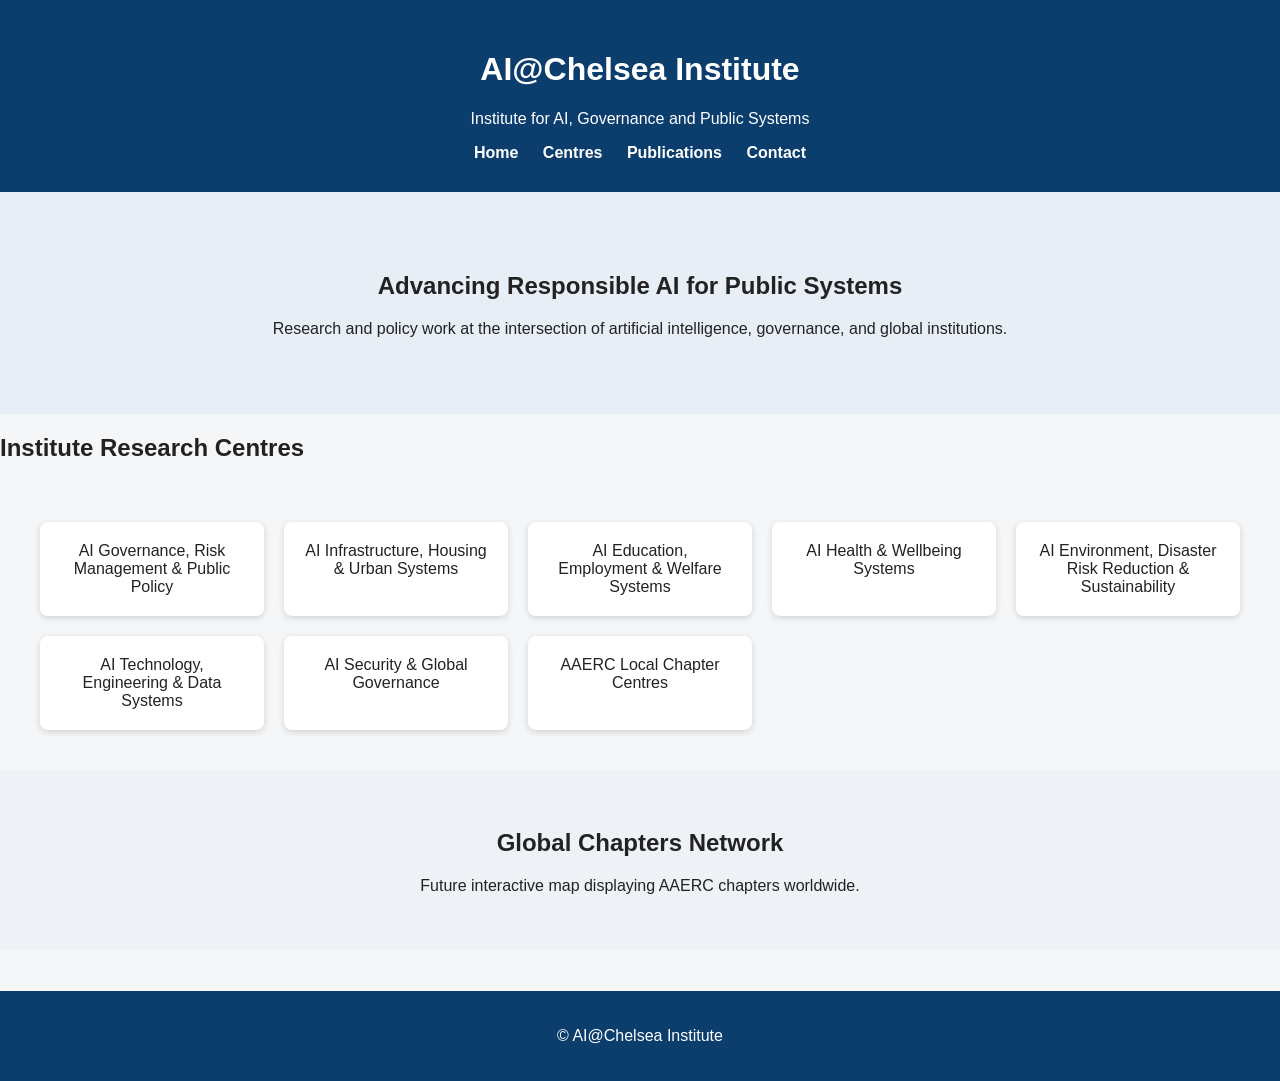
<file: index.html>
<!DOCTYPE html>
<html lang="en">
<head>
<meta charset="UTF-8">
<meta name="viewport" content="width=device-width, initial-scale=1.0">
<title>AI@Chelsea Institute</title>
<link rel="stylesheet" href="style.css">
</head>
<body>

<header>
  <h1>AI@Chelsea Institute</h1>
  <p>Institute for AI, Governance and Public Systems</p>
  <nav>
    <a href="index.html">Home</a>
    <a href="centres.html">Centres</a>
    <a href="publications.html">Publications</a>
    <a href="contact.html">Contact</a>
  </nav>
</header>

<section class="hero">
<h2>Advancing Responsible AI for Public Systems</h2>
<p>Research and policy work at the intersection of artificial intelligence, governance, and global institutions.</p>
</section>

<section class="centres">
<h2>Institute Research Centres</h2>
<div class="grid">
<div class="card">AI Governance, Risk Management & Public Policy</div>
<div class="card">AI Infrastructure, Housing & Urban Systems</div>
<div class="card">AI Education, Employment & Welfare Systems</div>
<div class="card">AI Health & Wellbeing Systems</div>
<div class="card">AI Environment, Disaster Risk Reduction & Sustainability</div>
<div class="card">AI Technology, Engineering & Data Systems</div>
<div class="card">AI Security & Global Governance</div>
<div class="card">AAERC Local Chapter Centres</div>
</div>
</section>

<section class="map">
<h2>Global Chapters Network</h2>
<p>Future interactive map displaying AAERC chapters worldwide.</p>
</section>

<footer>
<p>© AI@Chelsea Institute</p>
</footer>

</body>
</html>
</file>
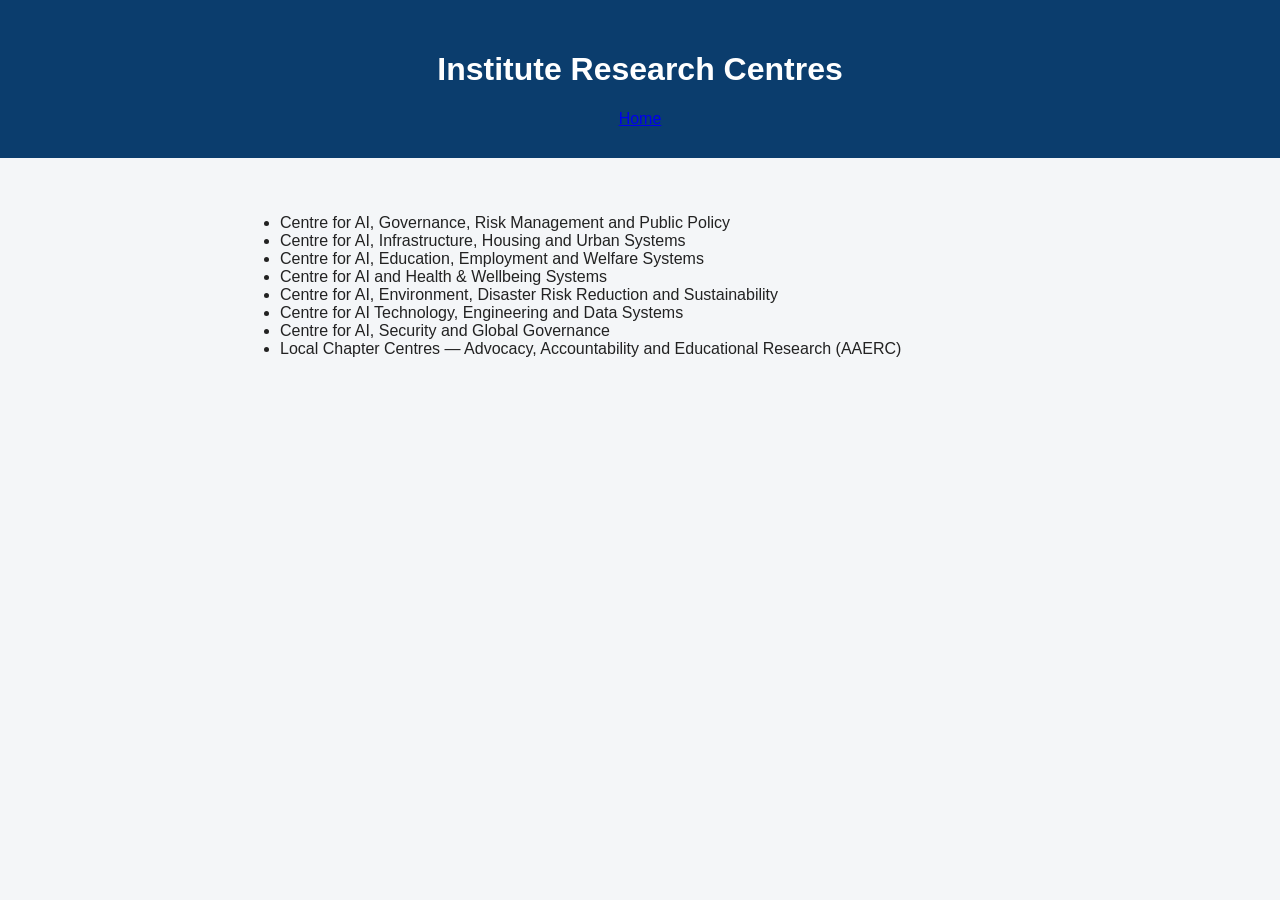
<file: centres.html>
<!DOCTYPE html>
<html lang="en">
<head>
<meta charset="UTF-8">
<title>Research Centres</title>
<link rel="stylesheet" href="style.css">
</head>
<body>

<header>
<h1>Institute Research Centres</h1>
<a href="index.html">Home</a>
</header>

<section class="content">
<ul>
<li>Centre for AI, Governance, Risk Management and Public Policy</li>
<li>Centre for AI, Infrastructure, Housing and Urban Systems</li>
<li>Centre for AI, Education, Employment and Welfare Systems</li>
<li>Centre for AI and Health & Wellbeing Systems</li>
<li>Centre for AI, Environment, Disaster Risk Reduction and Sustainability</li>
<li>Centre for AI Technology, Engineering and Data Systems</li>
<li>Centre for AI, Security and Global Governance</li>
<li>Local Chapter Centres — Advocacy, Accountability and Educational Research (AAERC)</li>
</ul>
</section>

</body>
</html>
</file>
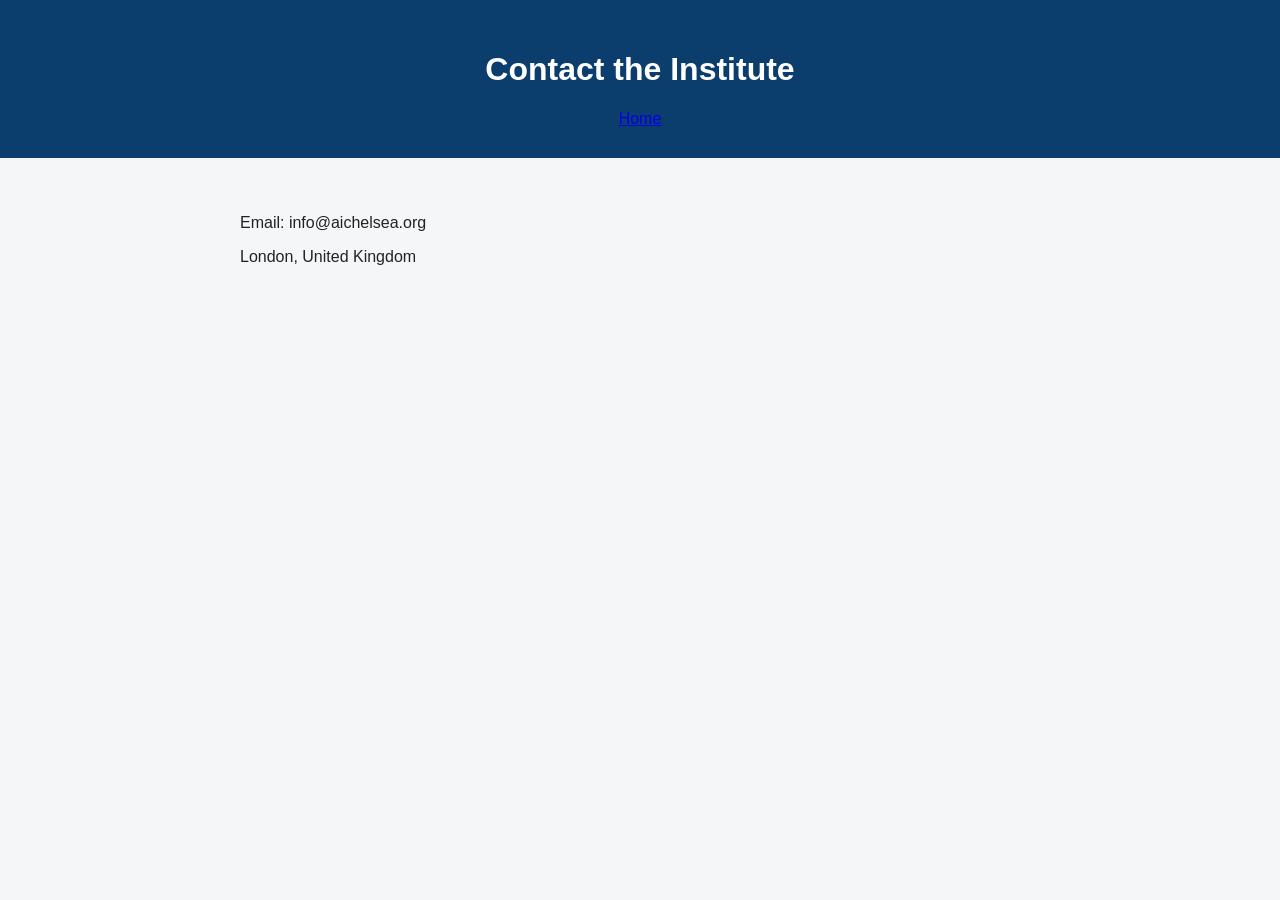
<file: contact.html>
<!DOCTYPE html>
<html>
<head>
<meta charset="UTF-8">
<title>Contact</title>
<link rel="stylesheet" href="style.css">
</head>
<body>

<header>
<h1>Contact the Institute</h1>
<a href="index.html">Home</a>
</header>

<section class="content">
<p>Email: info@aichelsea.org</p>
<p>London, United Kingdom</p>
</section>

</body>
</html>
</file>
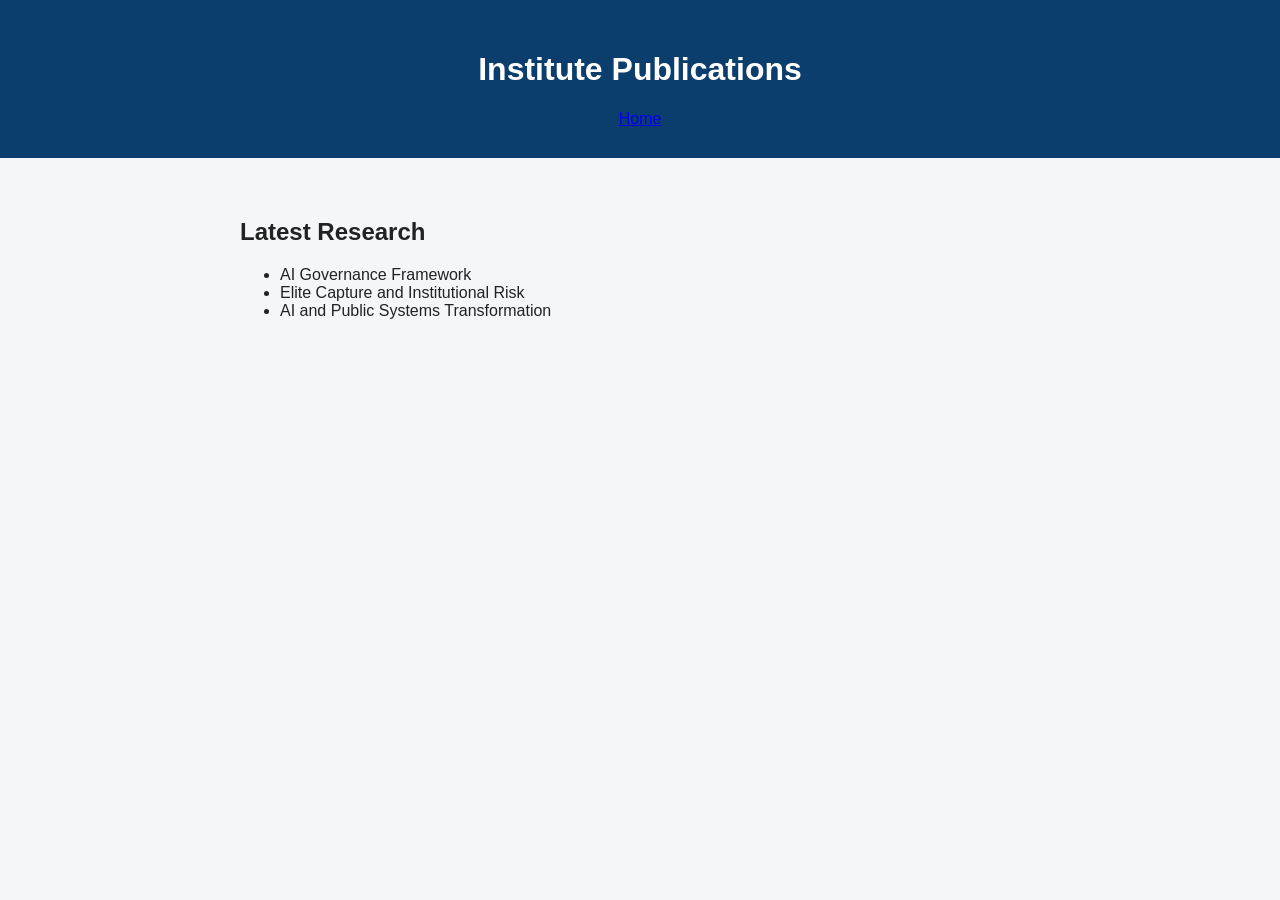
<file: publications.html>
<!DOCTYPE html>
<html>
<head>
<meta charset="UTF-8">
<title>Publications</title>
<link rel="stylesheet" href="style.css">
</head>
<body>

<header>
<h1>Institute Publications</h1>
<a href="index.html">Home</a>
</header>

<section class="content">
<h2>Latest Research</h2>
<ul>
<li>AI Governance Framework</li>
<li>Elite Capture and Institutional Risk</li>
<li>AI and Public Systems Transformation</li>
</ul>
</section>

</body>
</html>
</file>
<file: style.css>
body {
font-family: Arial, sans-serif;
margin:0;
background:#f4f6f8;
color:#222;
}

header{
background:#0b3d6d;
color:white;
padding:30px;
text-align:center;
}

nav a{
color:white;
margin:0 10px;
text-decoration:none;
font-weight:bold;
}

.hero{
padding:60px;
text-align:center;
background:#e8eef5;
}

.centres .grid{
display:grid;
grid-template-columns:repeat(auto-fit,minmax(220px,1fr));
gap:20px;
padding:40px;
}

.card{
background:white;
padding:20px;
border-radius:8px;
box-shadow:0 2px 6px rgba(0,0,0,0.15);
text-align:center;
}

.content{
max-width:800px;
margin:auto;
padding:40px;
}

.map{
padding:40px;
text-align:center;
background:#eef2f7;
}

footer{
background:#0b3d6d;
color:white;
text-align:center;
padding:20px;
margin-top:40px;
}
</file>
